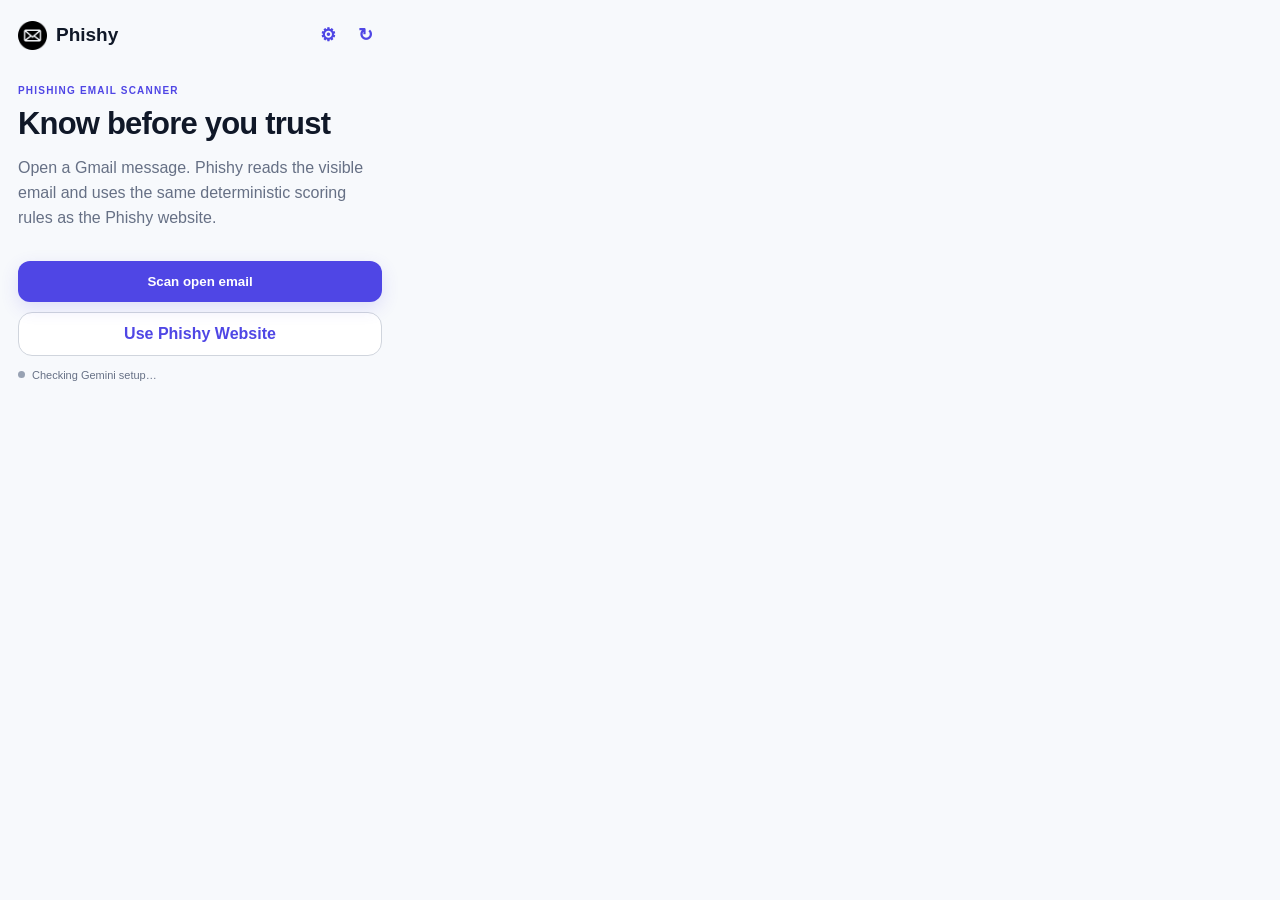
<file: Chrome-Extension/popup.html>
<!doctype html>
<html>
  <head>
    <meta charset="utf-8" />
    <meta name="viewport" content="width=device-width,initial-scale=1" />
    <title>Phishy</title>
    <link rel="stylesheet" href="popup.css" />
  </head>
  <body>
    <main>
      <header>
        <div class="brand"><img src="icons/icon48.png" /><b>Phishy</b></div>
        <div class="head-actions">
          <button id="settingsBtn" class="iconbtn" title="Gemini settings">
            ⚙</button
          ><button id="historyBtn" class="iconbtn" title="Recent reports">
            ↻
          </button>
        </div>
      </header>
      <section id="start" class="hero">
        <span class="eyebrow">PHISHING EMAIL SCANNER</span>
        <h1>Know before you trust</h1>
        <p>
          Open a Gmail message. Phishy reads the visible email and uses the same
          deterministic scoring rules as the Phishy website.
        </p>
        <button id="scanBtn" class="primary">Scan open email</button
        ><a
          class="website-btn"
          href="http://127.0.0.1:5000"
          target="_blank"
          rel="noopener noreferrer"
          >Use Phishy Website</a
        >
        <div class="statusline">
          <span id="aiDot"></span
          ><span id="aiStatus">Checking Gemini setup…</span>
        </div>
      </section>
      <section id="loading" class="hidden center">
        <div class="spinner"></div>
        <b id="loadingText">Inspecting email…</b>
        <p>Reading the current message and checking its risk signals.</p>
      </section>
      <section id="result" class="hidden">
        <div id="verdictCard" class="verdict">
          <div class="verdict-top">
            <span>PHISHY VERDICT</span
            ><span id="engineBadge" class="engine">RULES</span>
          </div>
          <h2 id="verdict">—</h2>
          <div class="score">
            <strong id="score">0</strong><small>/100</small>
          </div>
          <p id="summary"></p>
        </div>
        <button id="detailsBtn" class="secondary">View details</button
        ><button id="saveBtn" class="textbtn">Save report</button>
        <div id="details" class="details hidden">
          <h3>Message</h3>
          <div id="messageInfo"></div>
          <h3>Score breakdown</h3>
          <div id="scoreBreakdown"></div>
          <h3>Header forensics</h3>
          <div id="identityChecks"></div>
          <h3>Authentication</h3>
          <div id="auth"></div>
          <p class="muted">
            Normal Gmail page scanning does not reliably expose raw
            Authentication-Results, so missing SPF/DKIM/DMARC are shown as not
            provided.
          </p>
          <h3>Evidence timeline</h3>
          <div id="evidence"></div>
          <h3>URL inspection</h3>
          <div id="links"></div>
          <h3>AI explanation</h3>
          <div id="aiReasons"></div>
        </div>
      </section>
      <section id="settings" class="hidden">
        <div class="sectionhead">
          <div>
            <span class="eyebrow">SETTINGS</span>
            <h2>Gemini AI</h2>
          </div>
          <button id="settingsBack" class="textbtn inline">Back</button>
        </div>
        <div class="settings-card">
          <label for="apiKey">Gemini API key</label
          ><input
            id="apiKey"
            type="password"
            placeholder="Paste your Gemini API key"
          />
          <p>
            The key is stored only in Chrome local storage on this browser. For
            a public extension, use a secure backend instead of shipping or
            sharing an API key.
          </p>
          <button id="saveKey" class="primary">Save API key</button
          ><button id="removeKey" class="secondary danger">Remove key</button>
        </div>
      </section>
      <section id="history" class="hidden">
        <div class="sectionhead">
          <h2>Recent reports</h2>
          <button id="backBtn" class="textbtn inline">Back</button>
        </div>
        <div id="historyList"></div>
      </section>
      <p id="error" class="error"></p>
    </main>
    <script src="analyzer.js"></script>
    <script src="ai.js"></script>
    <script src="popup.js"></script>
  </body>
</html>
</file>
<file: Chrome-Extension/popup.css>
*{box-sizing:border-box}body{margin:0;width:400px;min-height:530px;background:#f7f9fc;color:#101828;font-family:"Google Sans","Google Sans Text","Product Sans",Arial,sans-serif}main{padding:18px}header{display:flex;align-items:center;justify-content:space-between;margin-bottom:28px}.brand{display:flex;align-items:center;gap:9px;font-size:19px}.brand img{width:29px;height:29px}.head-actions{display:flex;gap:3px}.iconbtn,.textbtn{border:0;background:transparent;cursor:pointer;color:#4f46e5;font-weight:700}.iconbtn{font-size:18px;width:34px;height:34px;border-radius:10px}.iconbtn:hover{background:#eef2ff}.eyebrow{font-size:10px;letter-spacing:.12em;color:#4f46e5;font-weight:800}.hero h1{font-size:31px;line-height:1.04;letter-spacing:-.8px;margin:10px 0}.hero p,.muted{color:#667085;line-height:1.55}.primary,.secondary{width:100%;border-radius:12px;padding:13px 16px;font-family:inherit;font-weight:800;cursor:pointer}.primary{background:#4f46e5;color:white;border:0;margin-top:14px;box-shadow:0 6px 18px #4f46e526}.primary:hover{background:#4338ca}.secondary{background:white;color:#344054;border:1px solid #d0d5dd;margin-top:12px}.statusline{display:flex;align-items:center;gap:7px;margin-top:13px;color:#667085;font-size:11px}.statusline span:first-child{width:7px;height:7px;border-radius:50%;background:#98a2b3}.statusline .on{background:#12b76a!important}.center{text-align:center;padding:105px 20px}.center p{font-size:11px;color:#98a2b3;line-height:1.5}.spinner{width:30px;height:30px;border:3px solid #e4e7ec;border-top-color:#4f46e5;border-radius:50%;margin:0 auto 14px;animation:s 1s linear infinite}@keyframes s{to{transform:rotate(360deg)}}.hidden{display:none!important}.verdict{border:1px solid #e4e7ec;border-radius:20px;background:white;padding:20px;position:relative;box-shadow:0 8px 28px #1018280a}.verdict-top{display:flex;justify-content:space-between;align-items:center}.verdict-top>span:first-child{font-size:10px;color:#667085;font-weight:800;letter-spacing:.1em}.engine{font-size:9px;background:#eef2ff;color:#4f46e5;padding:5px 7px;border-radius:999px;font-weight:800}.verdict h2{font-size:39px;letter-spacing:-1px;margin:10px 0 4px}.verdict p{color:#667085;line-height:1.45;margin:8px 0 0;max-width:270px}.score{position:absolute;right:18px;top:58px}.score strong{font-size:25px}.score small{color:#98a2b3}.verdict.avoid h2,.mini.avoid{color:#d92d20}.verdict.caution h2,.mini.caution{color:#b54708}.verdict.trust h2,.mini.trust{color:#039855}.details{margin-top:14px;max-height:330px;overflow-y:auto;padding:2px 5px 4px 0}.details h3{font-size:11px;text-transform:uppercase;letter-spacing:.09em;margin:18px 0 8px;color:#667085}.row,.item,.historyitem,.settings-card{background:white;border:1px solid #e4e7ec;border-radius:12px;padding:11px;margin-bottom:8px}.row{display:grid;grid-template-columns:80px 1fr;gap:8px}.row span{color:#667085;font-size:11px}.row b{font-size:12px;overflow-wrap:anywhere}.item{display:flex;justify-content:space-between;gap:12px}.item b{font-size:12px}.item p{font-size:11px;color:#667085;margin:5px 0 0;line-height:1.4}.item>strong{font-size:10px;color:#d92d20}.sectionhead{display:flex;justify-content:space-between;align-items:center;margin-bottom:14px}.sectionhead h2{margin:5px 0 0}.historyitem{display:flex;justify-content:space-between;gap:10px}.historyitem b{font-size:12px}.historyitem p,.historyitem small{font-size:10px;color:#667085;margin:4px 0}.mini{font-size:10px;font-weight:800;white-space:nowrap}.error{color:#d92d20;font-size:12px;line-height:1.4}.textbtn{display:block;margin:12px auto}.textbtn.inline{margin:0}.details::-webkit-scrollbar{width:6px}.details::-webkit-scrollbar-thumb{background:#d0d5dd;border-radius:8px}.settings-card{padding:16px}.settings-card label{display:block;font-size:12px;font-weight:800;margin-bottom:8px}.settings-card input{width:100%;border:1px solid #d0d5dd;border-radius:11px;padding:12px;font-family:inherit;outline:none}.settings-card input:focus{border-color:#818cf8;box-shadow:0 0 0 3px #4f46e51a}.settings-card p{font-size:10px;line-height:1.5;color:#667085}.danger{color:#b42318}.ai-reason{background:#f5f7ff;border:1px solid #e0e7ff;border-radius:11px;padding:10px;font-size:11px;color:#344054;margin-bottom:7px}

html,body,button,input,a,*{font-family:"Google Sans","Google Sans Text","Product Sans",Arial,sans-serif}
.website-btn{display:flex;width:100%;align-items:center;justify-content:center;margin-top:10px;padding:12px 16px;border:1px solid #d0d5dd;border-radius:14px;background:#fff;color:#4f46e5;text-decoration:none;font-weight:800;cursor:pointer;transition:background .18s ease,border-color .18s ease,transform .18s ease}.website-btn:hover{background:#f5f7ff;border-color:#a5b4fc}.website-btn:active{transform:translateY(1px)}
</file>
